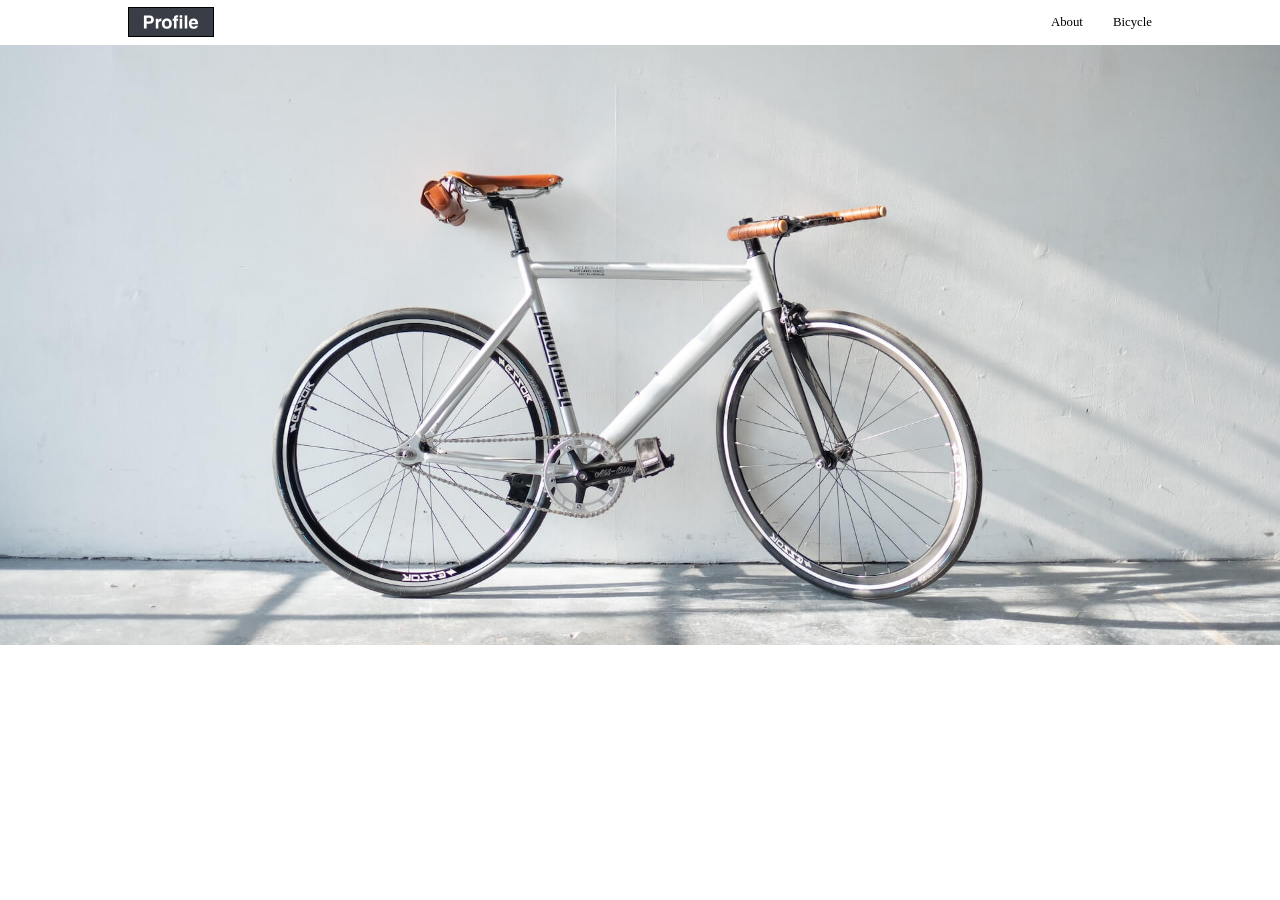
<file: index.htm>
<!DOCTYPE html>
<html lang="jp">
<head>
  <meta charset="UTF-8">
  <meta name="viewport" content="width=device-width, initial-scale=1.0">
  <title>Profile</title>
  <link rel="shortcut icon" href="img/favicon.ico">
  <link rel="stylesheet" href="css/reset.css">
  <link rel="stylesheet" href="css/style.css">
</head>
<body>
  <header class="header-1">
    <h1 class="area_logo_header">
    <a class="logo" href="#"><img src="img/logo.svg"alt="ロゴ画像"></a>
  </h1>

<nav>
  <ul>
    <li><a href="#">About</a></li>
    <li><a href="#">Bicycle</a></li>
  </ul>
</nav>
   
  </header>
  <div class="mv">
    <!-- dicで囲う意味は？-->
  <img src="img/mainvisual.jpg" alt="メインビジュアル">
  </div>
  
</body>
</html>
</file>
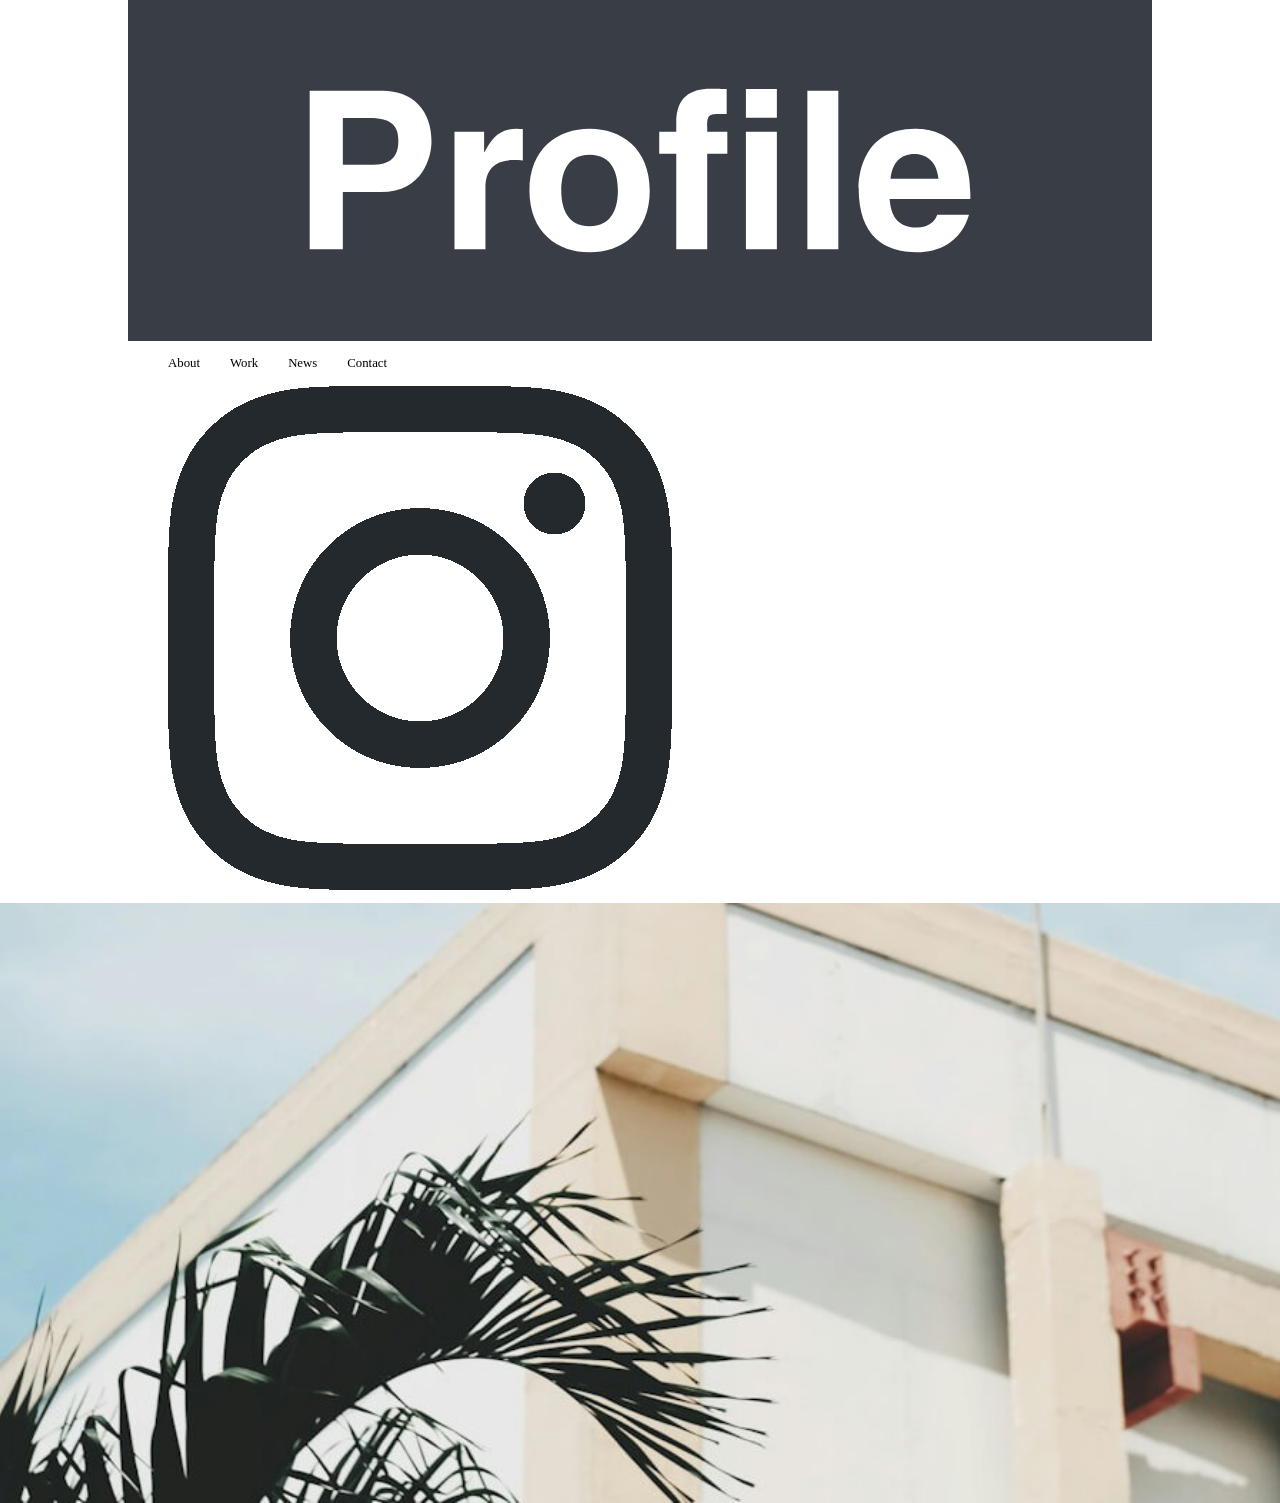
<file: index.html>
<!DOCTYPE html>
<html lang="ja">
<head>
  <meta charset="UTF-8">
  <meta name="viewport" content="width=device-width, initial-scale=1.0">
  <title>hMy Work - Portfolio</title>
  <link rel="shortcut icon" href="img/favicon.ico">
  <link rel="stylesheet" href="css/reset.css">
  <link rel="stylesheet" href="css/style.css">
</head>
<body>
  <header>
    <div class="containar">
      <div class="area_logo">
        <a href="#">
          <img src="img/logo.svg" alt="logo">
        </a>
      </div>
      <nav>
        <ul class="menu">
          <li><a href="#">About</a></li>
          <li><a href="#">Work</a></li>
          <li><a href="#">News</a></li>
          <li><a href="#">Contact</a></li>
        </ul>
        <ul class="navicon">
          <li class="insta"><a href="#"><img src="img\icon-instagram.png" alt=""></a></li>
        </ul>
      </nav>
    </div>
  </header>
  <main>
    <div class="mv">
      <img src="img/mainvisual-pc.jpg" alt="mainvisual">
    </div>
  </main>
  
</body>
</html>
</file>
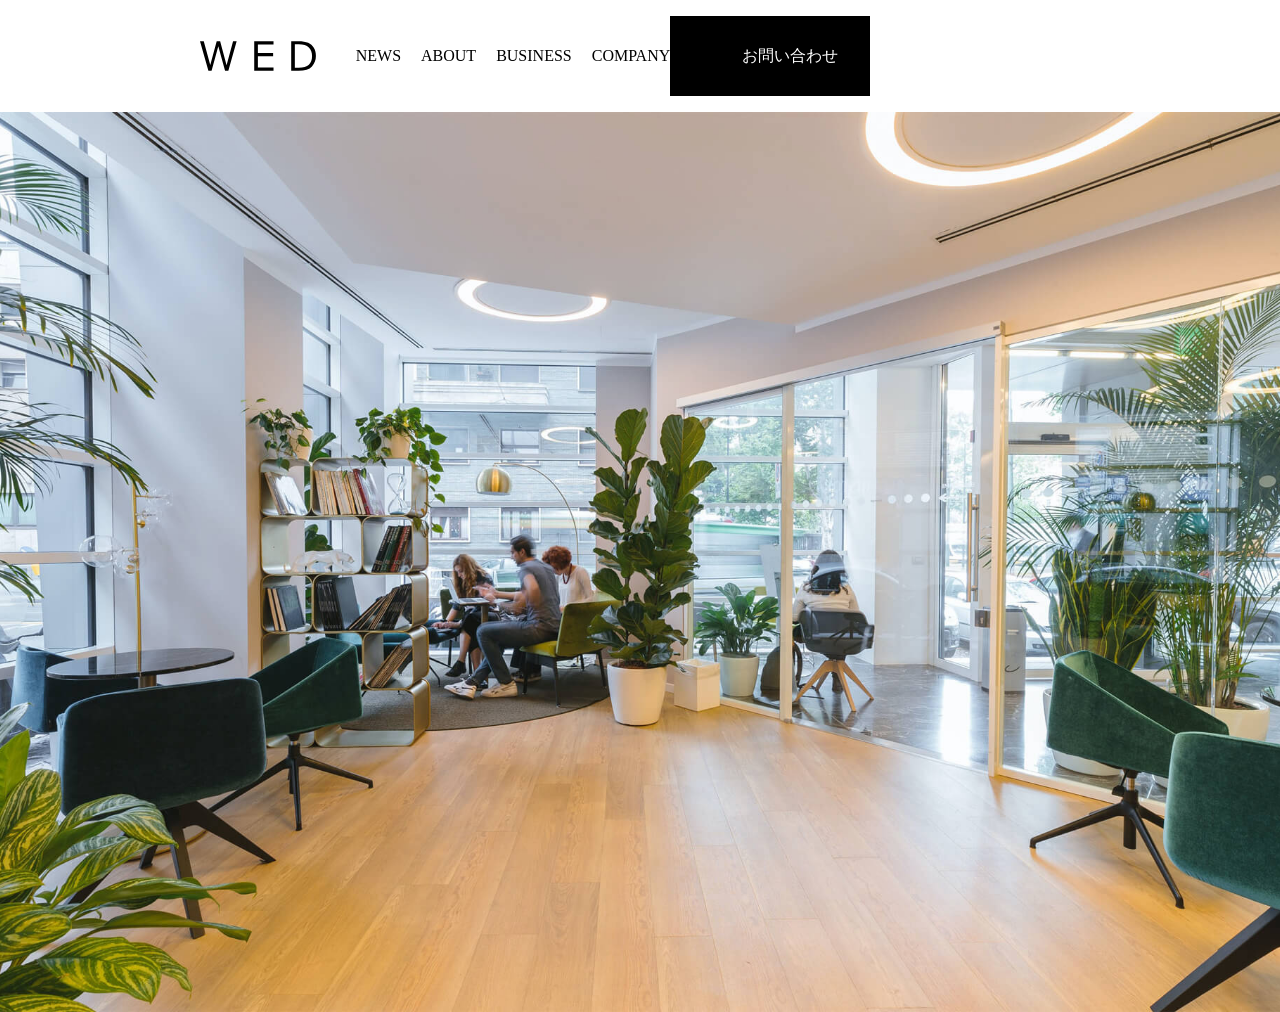
<file: 課題③/index.html>
<!DOCTYPE html>
<html lang="ja">
<head>
  <meta charset="UTF-8">
  <meta name="viewport" content="width=device-width, initial-scale=1.0">
  <title>Web Entertainment Design</title>
  <link rel="icon" href="img/favicon (1).ico">
  <link rel="stylesheet" href="css/reset.css">
  <link rel="stylesheet" href="css/style.css">
</head>
<body>
  <header>
    <div class="containar">
      <div class="logo-area">
        <a href="#">
          <img src="img/logo.svg" alt="ロゴ">
        </a>
      </div>
    <nav class="navi">
      <ul class="choice">
        <a href="#"><li>NEWS</li></a>
        <a href="#"><li>ABOUT</li></a>
        <a href="#"><li>BUSINESS</li></a>
        <a href="#"><li>COMPANY</li></a>
      </ul>
      <ul class="contact">
        <a href="#"><li>お問い合わせ</li></a>
      </ul>
    </nav>
    </div>
  </header>
<main>
  <div class="mv">
    <img src="img/mainvisual.jpg" alt="メインビジュアル">
  </div>
</main>
  
  
</body>
</html>
</file>
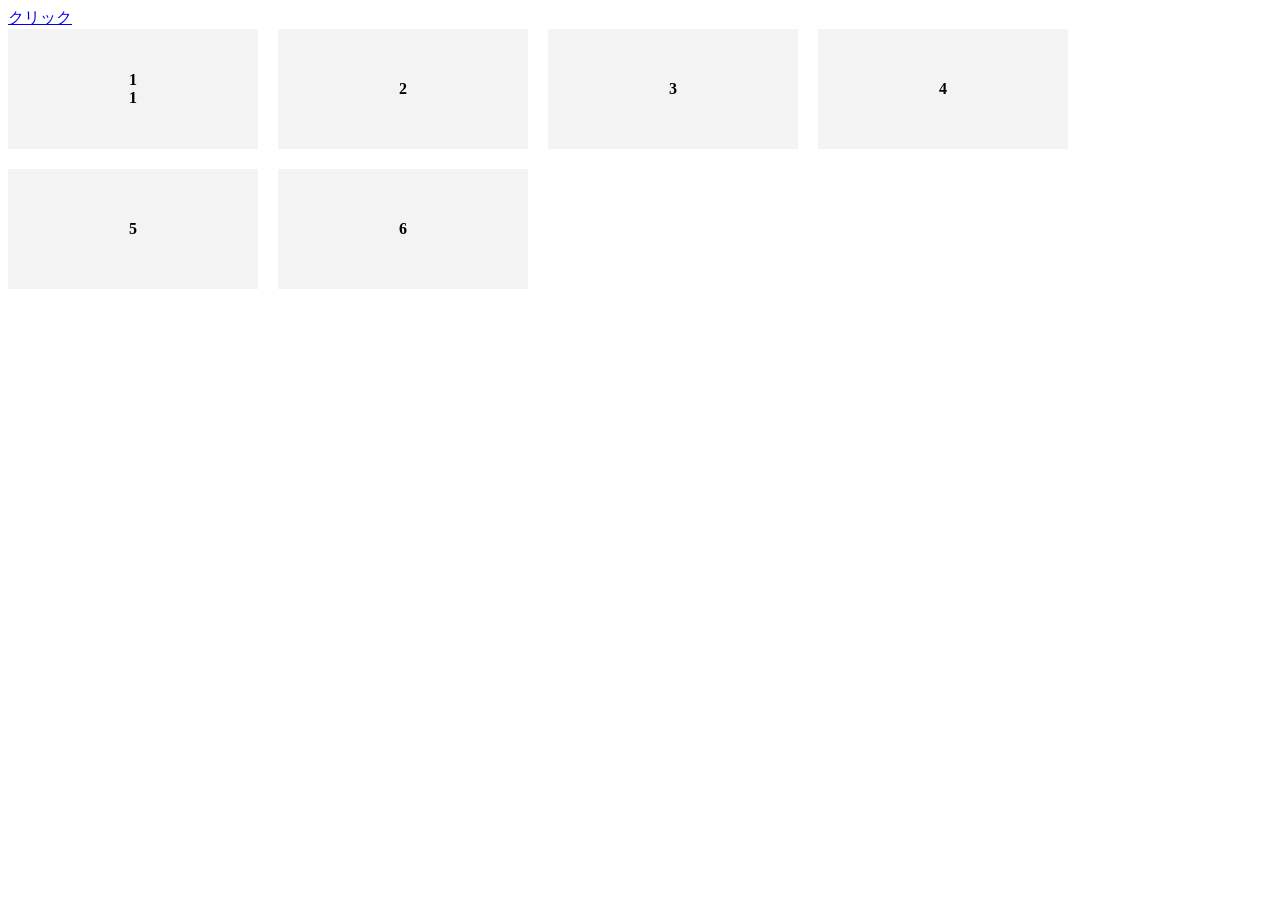
<file: 練習用/2index.html>
<!DOCTYPE html>
<html lang="en">
<head>
  <meta charset="UTF-8">
  <meta name="viewport" content="width=device-width, initial-scale=1.0">
  <title>Document</title>
  <link rel="stylesheet" href="css/2style.css">
  </head>
<body>
  <a href="https://www.congre.com/"target="_blank">クリック</a>
  <br>
<div class="layout">
    <div class="card">1<br>1</div>
    <div class="card">2</div>
    <div class="card">3</div>
    <div class="card">4</div>
    <div class="card">5</div>
    <div class="card">6</div>
  </div>
</body>
</html>
</file>
<file: css/style.css>
@charset "utf-8";
header h1 img{
  display: block;
  height: 30px;
}
.logo img{
  border: 1px solid black;
}
nav ul{
list-style-type: none;
display: flex;
gap: 30px;
font-size: 0.8rem;
}
nav ul a{
text-decoration: none;
}
a:hover{
  opacity: 0.7;
}
header{
  display: flex;
    justify-content: space-between;
    align-items: center;
    margin: 0 auto;
    padding: 0 10%;
}
.mv img{
   /* display: block; ←これなくても高さ設定できるのはなぜ？*/
    width: 100%;
    max-width: 100%;
    height: 600px;
    object-fit: cover;
}
</file>
<file: 課題③/css/style.css>
@charset "utf-8";
/* header{
  padding: 3%;
} */
.logo-area img{
  display: block;
  height: 30px;
}
.containar{
  display: flex;
  align-items: center;
  margin: 0 auto;
  margin-left: 200px;
}
.choice{
  display: flex;
  align-items: center;
  list-style: none;
  gap: 20px;
}
.navi{
  display: flex;
}
ul{
  list-style: none;
}
ul a{
  text-decoration: none;
}
.contact {
   width: 200px;
   height: 80px;
   line-height: 80px;
   background-color: #000;
   color: #fff;
   display: inline-block;
   text-align: center;
}
.mv img{
  display: block;
  width: 100%;
  max-width: 1920px;
  height: 900px;
  object-fit: cover;
}
/* @media screen and (max-width: 900px) {
    #header .contact {
        display: none;
    }
  } */
  a:hover{
  opacity: 0.7;
  }
</file>
<file: 練習用/css/2style.css>
@charset "utf-8";
.layout {
  display:flex;
}
.layout{
  display: flex;
  flex-wrap: wrap;
  align-items: flex-end;
  gap: 20px;
}
.card {
  width: 250px;
  height: 120px;
  background: #f3f3f3;
  display: flex;
  justify-content: center;
  align-items: center;
  font-weight: bold;
}
</file>
